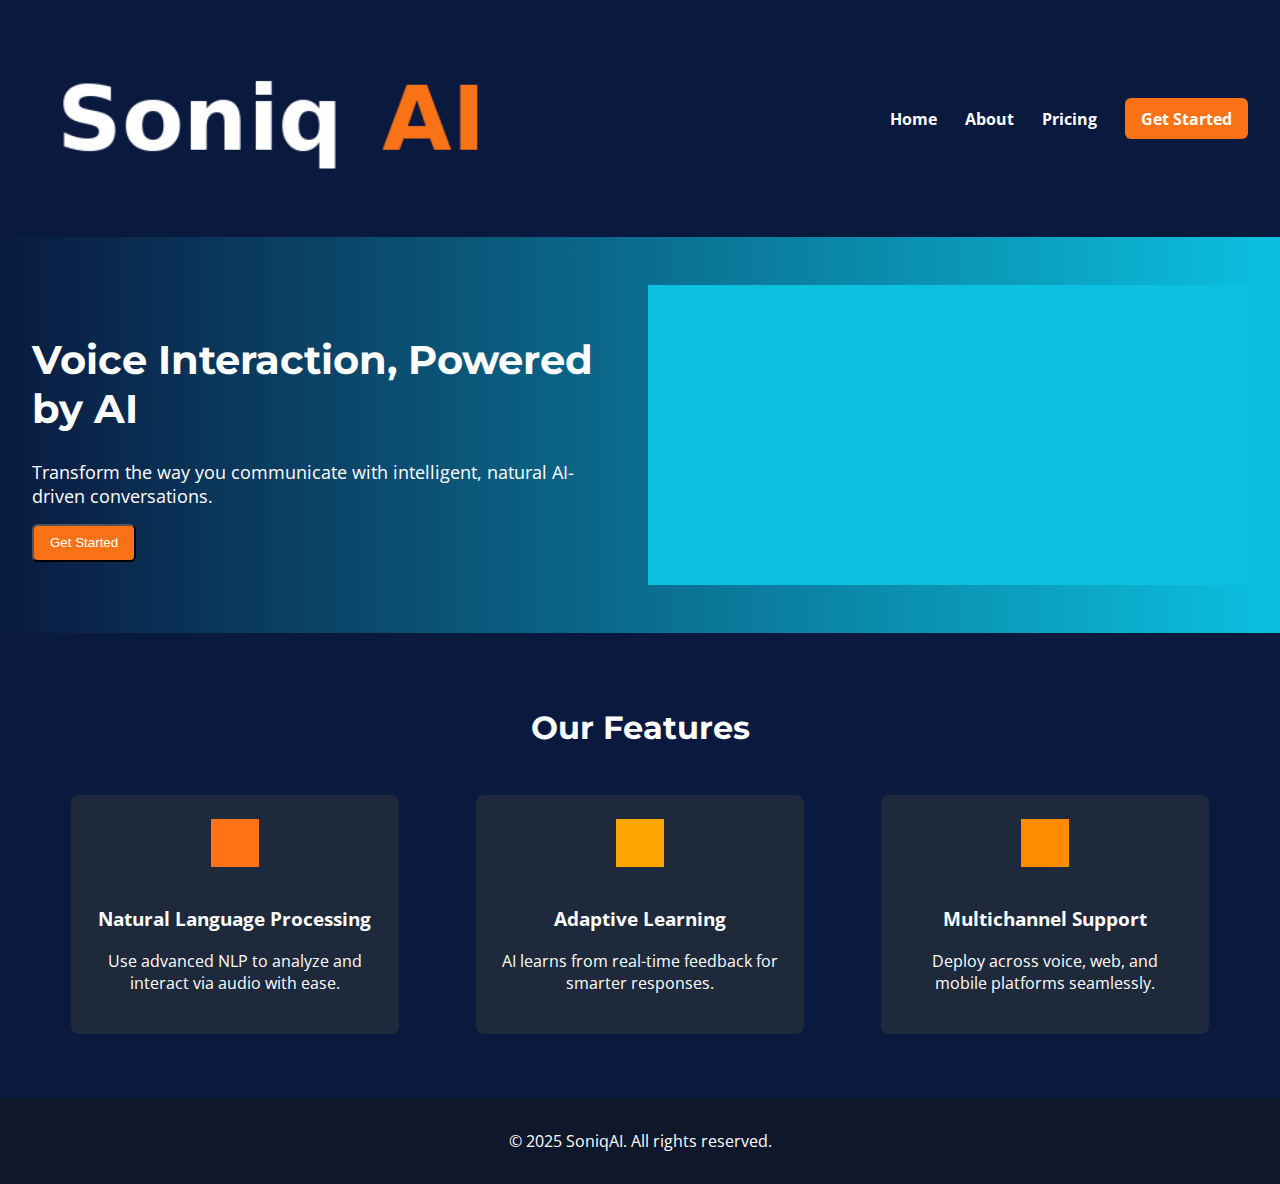
<file: index_fixed_root_images.html>
<!DOCTYPE html>
<html lang="en">
<head>
  <meta charset="UTF-8" />
  <meta name="viewport" content="width=device-width, initial-scale=1.0" />
  <title>SoniqAI | Conversational Voice AI</title>
  <link href="https://fonts.googleapis.com/css2?family=Montserrat:wght@700&family=Open+Sans&display=swap" rel="stylesheet">
  <link rel="stylesheet" href="style.css" />
</head>
<body>
  <header class="header">
    <div class="logo-container">
      <img src="logo.png" alt="SoniqAI Logo" class="logo" />
    </div>
    <nav>
      <a href="#">Home</a>
      <a href="#">About</a>
      <a href="#">Pricing</a>
      <a href="#" class="btn-orange">Get Started</a>
    </nav>
  </header>

  <section class="hero">
    <div class="hero-text">
      <h1>Voice Interaction, Powered by AI</h1>
      <p>Transform the way you communicate with intelligent, natural AI-driven conversations.</p>
      <button class="btn-orange">Get Started</button>
    </div>
    <img src="hero.png" alt="Hero Image" class="hero-img" />
  </section>

  <section class="features">
    <h2>Our Features</h2>
    <div class="feature-grid">
      <div class="feature">
        <img src="nlp-icon.png" alt="NLP" />
        <h3>Natural Language Processing</h3>
        <p>Use advanced NLP to analyze and interact via audio with ease.</p>
      </div>
      <div class="feature">
        <img src="learning-icon.png" alt="Learning" />
        <h3>Adaptive Learning</h3>
        <p>AI learns from real-time feedback for smarter responses.</p>
      </div>
      <div class="feature">
        <img src="multi-icon.png" alt="Multichannel" />
        <h3>Multichannel Support</h3>
        <p>Deploy across voice, web, and mobile platforms seamlessly.</p>
      </div>
    </div>
  </section>

  <footer>
    <p>&copy; 2025 SoniqAI. All rights reserved.</p>
  </footer>
</body>
</html>
</file>
<file: style.css>
body {
  margin: 0;
  font-family: 'Open Sans', sans-serif;
  background: #0A1A3F;
  color: white;
}
.header {
  display: flex;
  justify-content: space-between;
  align-items: center;
  background: #0A1A3F;
  padding: 1rem 2rem;
}
.logo {
  height: 200px;
  max-height 200px;
  width: auto;
}
nav a {
  margin-left: 1.5rem;
  color: white;
  text-decoration: none;
  font-weight: bold;
}
.btn-orange {
  background-color: #F97316;
  padding: 0.6rem 1rem;
  border-radius: 6px;
  color: white;
}
.hero {
  display: flex;
  justify-content: space-between;
  align-items: center;
  padding: 3rem 2rem;
  background: linear-gradient(to right, #0A1A3F, #0CC0DF);
}
.hero-text {
  max-width: 50%;
}
.hero h1 {
  font-size: 2.5rem;
  font-family: 'Montserrat', sans-serif;
}
.hero p {
  font-size: 1.1rem;
  margin: 1rem 0;
}
.hero-img {
  max-height: 300px;
  margin-left: 2rem;
}
.features {
  padding: 3rem 2rem;
  text-align: center;
}
.features h2 {
  font-size: 2rem;
  font-family: 'Montserrat', sans-serif;
}
.feature-grid {
  display: flex;
  justify-content: space-around;
  margin-top: 2rem;
  flex-wrap: wrap;
}
.feature {
  max-width: 280px;
  margin: 1rem;
  background: #1E293B;
  padding: 1.5rem;
  border-radius: 8px;
}
.feature img {
  height: 48px;
  margin-bottom: 1rem;
}
footer {
  background: #0F172A;
  text-align: center;
  padding: 1rem;
}
</file>
